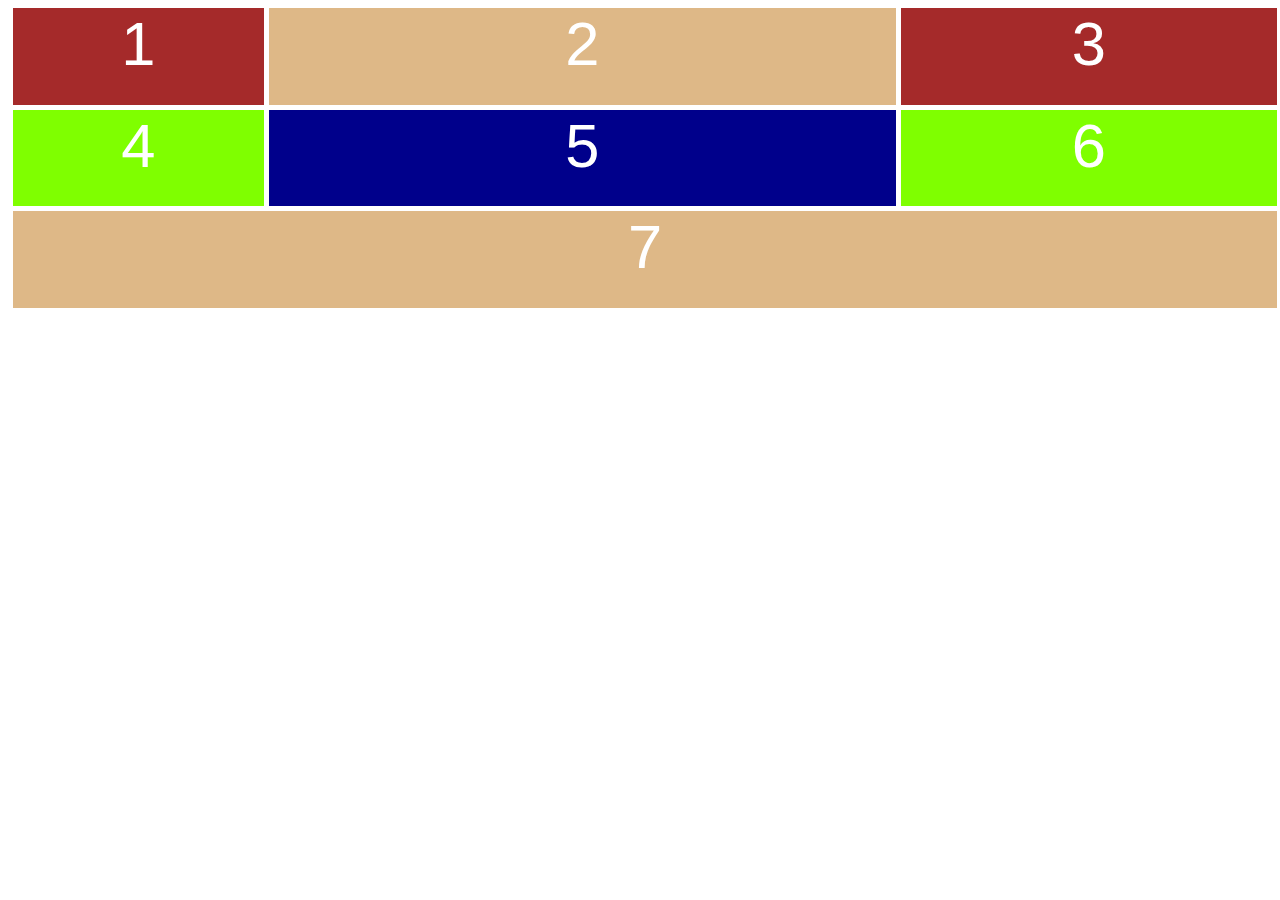
<file: index.html>
<!DOCTYPE html>
<html>
<head>

    <title>Using CSS Grid</title>
    <link rel="stylesheet" type="text/css" href="styles.css">
</head>

<div class="container">
    <div>1</div>
    <div>2</div>
    <div>3</div>
    <div>4</div>
    <div>5</div>
    <div>6</div>
    <div id="seven">7</div>
</div>

</html>
</file>
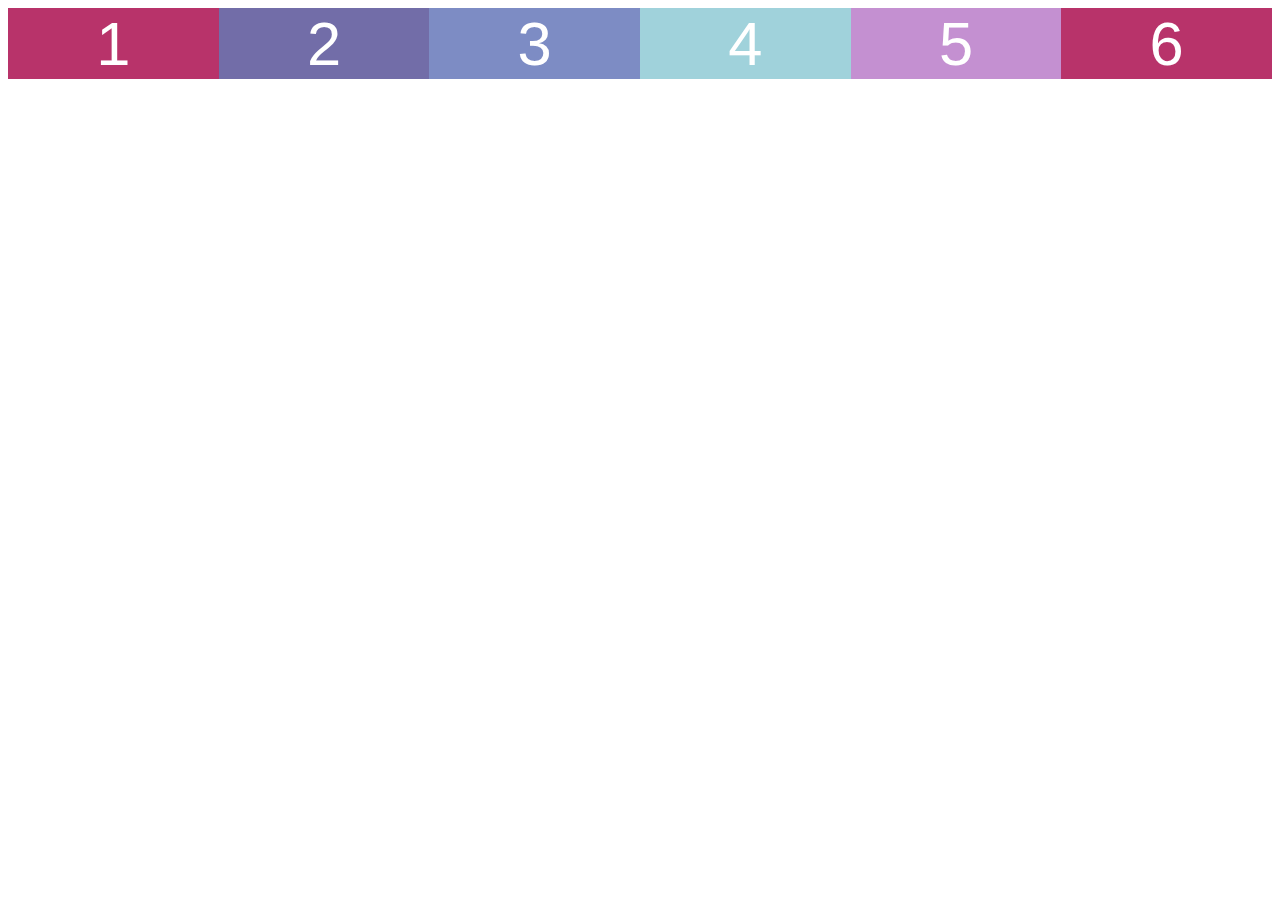
<file: Autofit-minmax/index.html>
<html>
	<head>
		<link rel="stylesheet" href="styles.css" type="text/css">
	</head>
<body>		
<div class="container">
  <div>1</div>
  <div>2</div>
  <div>3</div>
  <div>4</div>
  <div>5</div>
  <div>6</div>
</div>
</body>	
</html>
</file>
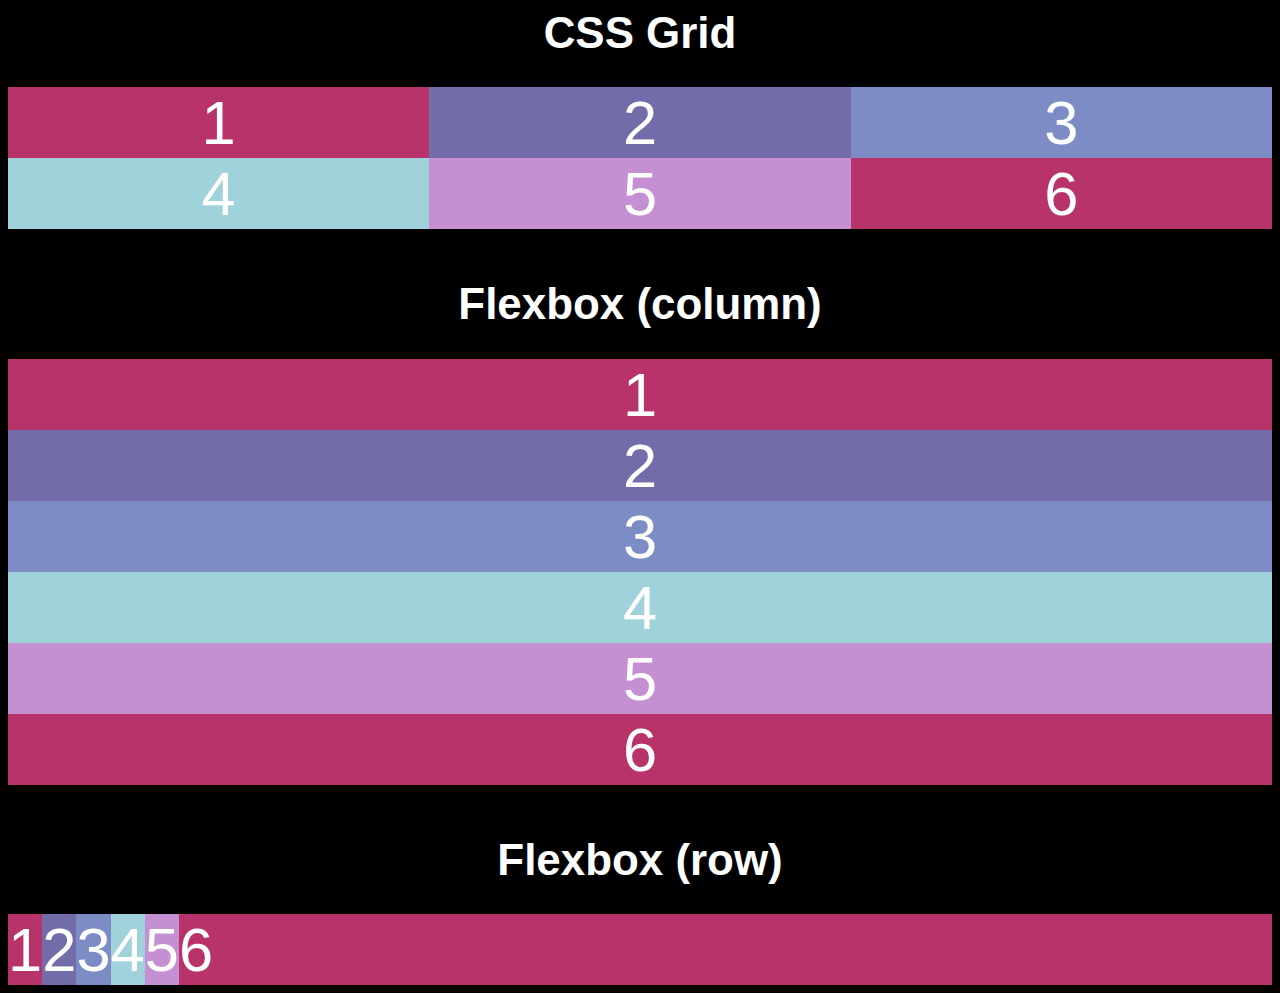
<file: Flex vs Grid/index.html>
<html>
    <head>
        <title>Flex vs Grid</title>
        <link rel="stylesheet" type="text/css" href="style.css" >
    </head>
<h1>CSS Grid</h1>
<div class="container-1">
  <div>1</div>
  <div>2</div>
  <div>3</div>
  <div>4</div>
  <div>5</div>
  <div>6</div>
</div>

<h1>Flexbox (column)</h1>
<div class="container-2">
  <div>1</div>
  <div>2</div>
  <div>3</div>
  <div>4</div>
  <div>5</div>
  <div>6</div>
</div>

<h1>Flexbox (row)</h1>
<div class="container-3">
  <div>1</div>
  <div>2</div>
  <div>3</div>
  <div>4</div>
  <div>5</div>
  <div>6</div>
</div>
</html>
</file>
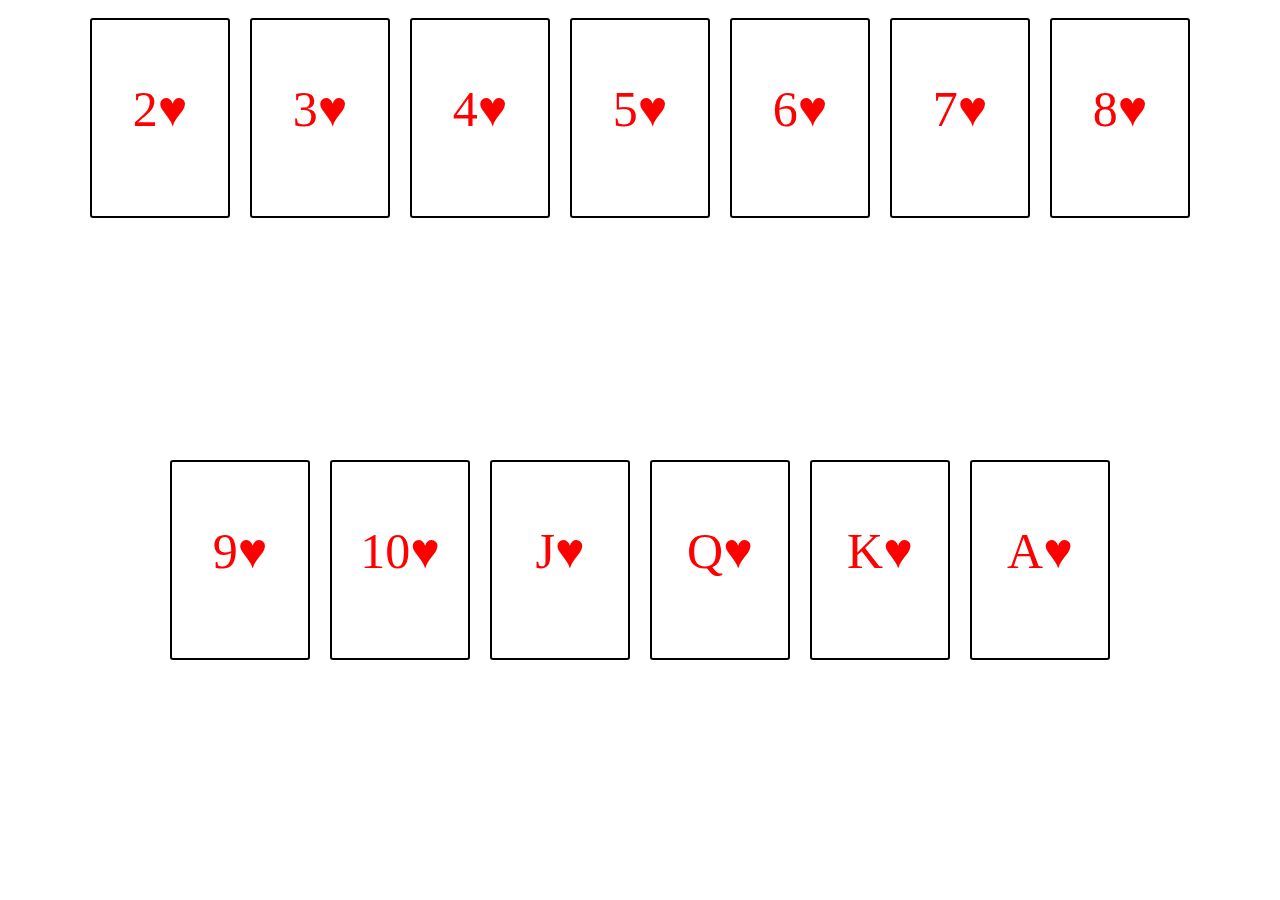
<file: Flexbox-play-cards/index.html>
<html>
    <head>
        <style>
            * {
                color: red;
                font-family: 'Trebuchet MS';
                text-align: center;
                font-size: 50px;
                box-sizing: border-box;
            }
            .wrapper {
                height: 100%;
                /* Flexbox code here! */
                display: flex;
                flex-direction: row;
                flex-wrap: wrap;
                justify-content: space-around;
                /*   align-items: center; */
                justify-content: center;
            }
            .card {
                border: 2px solid black;
                border-radius: 3px;
                padding: 60px 10px;
                margin: 10px;
                width: 140px;
                height: 200px;
            }
        </style>
    </head>
    <body>
        <div class="wrapper">
            <div class="card">2♥︎</div>
            <div class="card">3♥︎</div>
            <div class="card">4♥︎</div>
            <div class="card">5♥︎</div>
            <div class="card">6♥︎</div>
            <div class="card">7♥︎</div>
            <div class="card">8♥︎</div>
            <div class="card">9♥︎</div>
            <div class="card">10♥︎</div>
            <div class="card">J♥︎</div>
            <div class="card">Q♥︎</div>
            <div class="card">K♥︎</div>
            <div class="card">A♥︎</div>
        </div>
    </body>
</html>
</file>
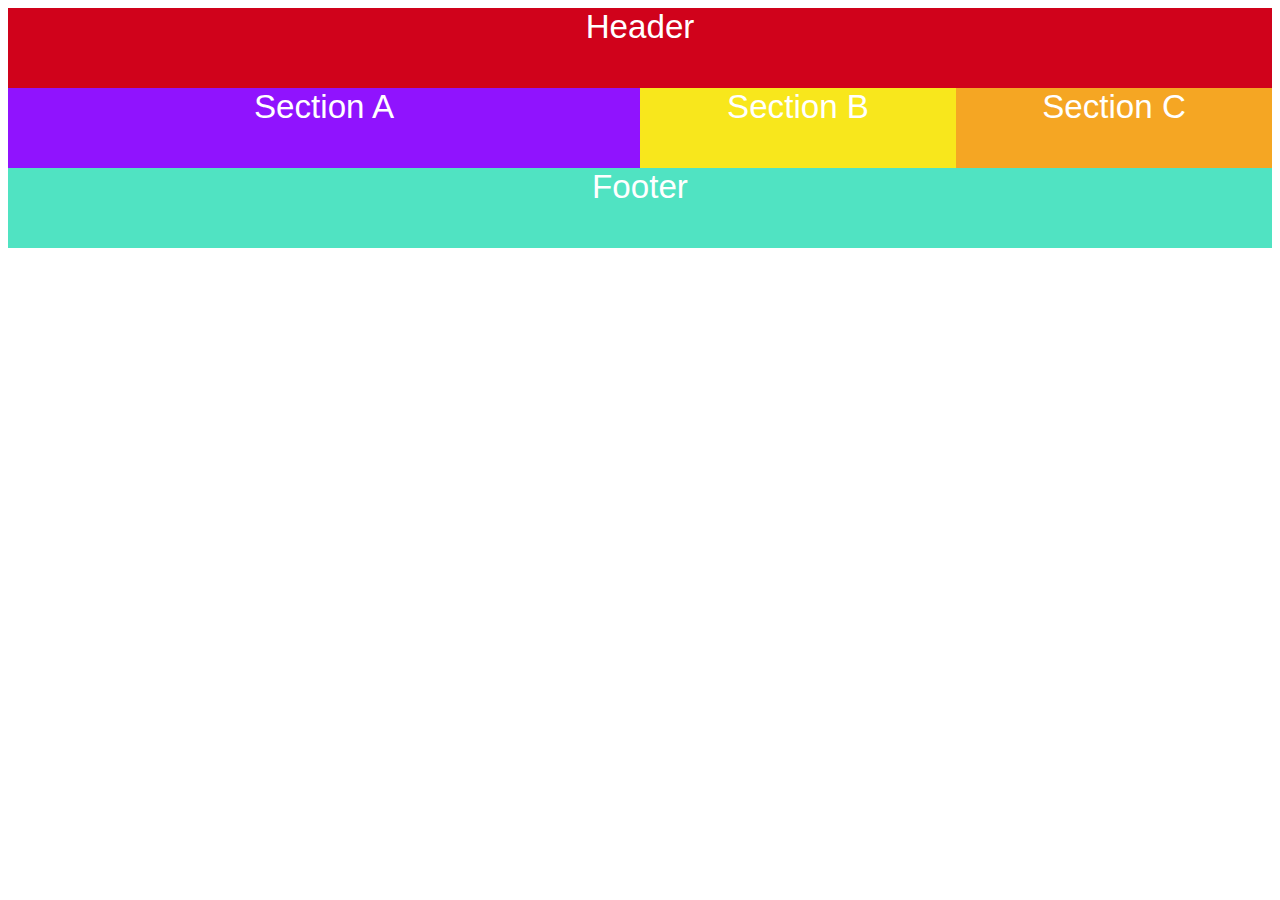
<file: Grid-area/index.html>
<head>
	<link rel="stylesheet" href="styles.css" type="text/css">
</head>
<body>
  <div class="container">
    <header>Header</header>
    <section id="a">Section A</section>
    <section id="b">Section B</section>
    <section id="c">Section C</section>
    <footer>Footer</footer>
  </div>
</body>
</file>
<file: styles.css>
*{
    text-align: center;
    font-family: Helvetica;
    font-size: 1.4em;
    color: white;
}

.container div:nth-child(1), div:nth-child(3){
    background-color: brown;

}
.container div:nth-child(2), div:nth-child(7){
    background-color: burlywood;
    
}
.container div:nth-child(4), div:nth-child(6){
    background-color: chartreuse;
}
.container div:nth-child(5){
    background-color: darkblue;
}

/* using grid to style our elemnts */
.container{
    display: grid;
    grid-template-columns: 20% 50% 30%;
    grid-auto-rows:2.2em;
    grid-gap: 5px;
    margin: 5px;
}
#seven{
    grid-column: 1 / -1;
}
</file>
<file: Autofit-minmax/styles.css>
* {
  font-family: Helvetica;
  font-size: 1.4em;
  color: white;
  text-align: center;
}

/*auto-fit, minmax to create a responsive grid on mobile devices*/
.container {
  display: grid;
  grid-template-columns: repeat(auto-fit, minmax(100px, 1fr));
}

.container div:nth-child(1), div:nth-child(6) {
  background-color: #B8336A;
}

.container div:nth-child(2), div:nth-child(7) {
  background-color: #726DA8;
}

.container div:nth-child(3), div:nth-child(8) {
  background-color: #7D8CC4;
}

.container div:nth-child(4) {
  background-color: #A0D2DB;
}

.container div:nth-child(5) {
  background-color: #C490D1;
}
</file>
<file: Flex vs Grid/style.css>
* {
    font-family: Helvetica;
    font-size: 1.4em;
    color: white;
    text-align: center;
    background-color: #000;
  }
  
  .container-1 {
    display: grid;
    grid-template-columns: repeat(3, 1fr);
    grid-template-rows: repeat(2, auto);
    margin-bottom: 50px;
  }
  
  .container-2 {
    display: flex;
    flex-direction: column;
    margin-bottom: 50px;
  }
  
  .container-3 {
    display: flex;
    flex-direction: row;
  }
  
  .container-1 div:nth-child(1), div:nth-child(6) {
    background-color: #B8336A;
  }
  
  .container-1 div:nth-child(2), div:nth-child(7) {
    background-color: #726DA8;
  }
  
  .container-1 div:nth-child(3), div:nth-child(8) {
    background-color: #7D8CC4;
  }
  
  .container-1 div:nth-child(4) {
    background-color: #A0D2DB;
  }
  
  .container-1 div:nth-child(5) {
    background-color: #C490D1;
  }
  
  .container-2 div:nth-child(1), div:nth-child(6) {
    background-color: #B8336A;
  }
  
  .container-2 div:nth-child(2), div:nth-child(7) {
    background-color: #726DA8;
  }
  
  .container-2 div:nth-child(3), div:nth-child(8) {
    background-color: #7D8CC4;
  }
  
  .container-2 div:nth-child(4) {
    background-color: #A0D2DB;
  }
  
  .container-2 div:nth-child(5) {
    background-color: #C490D1;
  }
  
  .container-3 div:nth-child(1), div:nth-child(6) {
    background-color: #B8336A;
  }
  
  .container-3 div:nth-child(2), div:nth-child(7) {
    background-color: #726DA8;
  }
  
  .container-3 div:nth-child(3), div:nth-child(8) {
    background-color: #7D8CC4;
  }
  
  .container-3 div:nth-child(4) {
    background-color: #A0D2DB;
  }
  
  .container-3 div:nth-child(5) {
    background-color: #C490D1;
  }
</file>
<file: Grid-area/styles.css>
* {
  font-family: Helvetica;
  font-size: 1.2em;
  color: white;
  text-align: center;
}

.container {
  display: grid;
  grid-template: repeat(4, 80px) / repeat(4, 1fr);
  grid-template-areas: 
    "h h h h"
    "a a b c"
    "f f f f" 
    ;
    
}

  

header {
  background-color: #D0021B;
  grid-area: h;
}

section#a {
  background-color: #9013FE;
  grid-area: a;
}

section#b {
  background-color: #F8E71C;
  grid-area: b;
}

section#c {
  background-color: #F5A623;
  grid-area: c;
}

footer {
  background-color: #50E3C2;
  grid-area: f;
}
</file>
